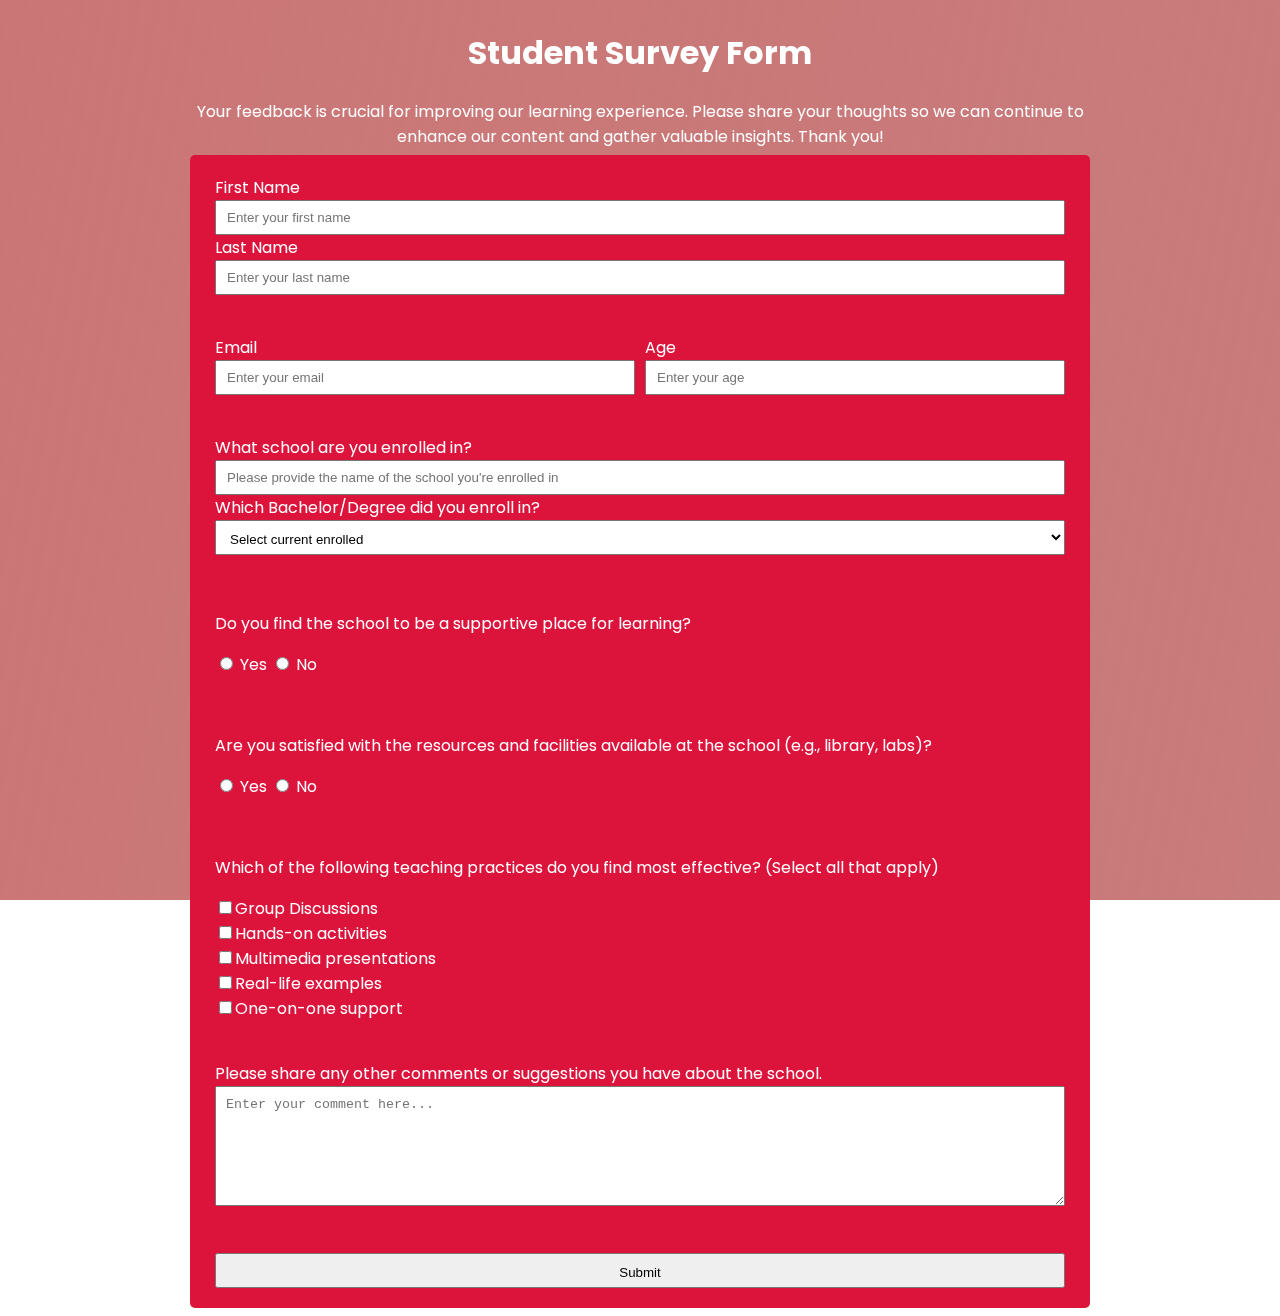
<file: 01-survey-form/survey-form/index.html>
<!DOCTYPE html>
<html lang="en">
<head>
    <meta charset="UTF-8">
    <meta name="viewport" content="width=device-width, initial-scale=1.0">
    <meta name="description" content="Website is using a background image from Rawpixel under CC0 1.0 Universal license.">
    <title>Student's Survey Form</title>
    <link rel="stylesheet" href="styles.css">
</head>
<body>
    <div id="container">
        <header>
            <h1 id="title">Student Survey Form</h1>
            <p id="description">
                Your feedback is crucial for improving our learning experience. Please share your thoughts so we can continue to enhance our content and gather valuable insights. Thank you!
            </p>
        </header>
        <form action="#" id="survey-form">
            <section class="form-group">
                <label for="name" id="name-label">First Name</label>
                <input type="text" name="name" id="name" placeholder="Enter your first name" class="form-control" required>
                <label for="lname">Last Name</label>
                <input type="text" name="lname" id="lname" placeholder="Enter your last name" class="form-control" required>           
            </section>
            <section class="form-group group-row">
                <div class="email-container">
                    <label for="email" id="email-label">Email</label>
                    <input type="email" name="email" id="email" placeholder="Enter your email" class="form-control" required>
                </div>
                <div class="number-container">
                    <label for="number" id="number-label">Age</label>
                    <input type="number" name="number" id="number" placeholder="Enter your age" class="form-control" min="15" max="99">
                </div>
            </section>
            <section class="form-group">
                <label for="enrolled">What school are you enrolled in?</label>
                <input type="text" name="enrolled" id="enrolled" placeholder="Please provide the name of the school you're enrolled in" class="form-control">
                <label for="course">Which Bachelor/Degree did you enroll in?</label>
                <select id="dropdown" name="course" id="course" required class="form-control">
                    <option disabled selected value>Select current enrolled</option>
                    <option value="College of Arts & Sciences">College of Arts & Sciences</option>
                    <option value="College of Business & Accountancy">College of Business & Accountancy</option>
                    <option value="College of Computer Studies">College of Computer Studies</option>
                    <option value="College of Teacher Education">College of Teacher Education</option>
                    <option value="College of Maritime Education & Training">College of Maritime Education & Training</option>
                    <option value="College of Engineering">College of Engineering</option>
                    <option value="College of Health Sciences">College of Health Sciences</option>
                    <option value="International School of Hospitality & Tourism Management">International School of Hospitality & Tourism Management</option>
                </select>
            </section>
            <section class="form-group">
                <p>Do you find the school to be a supportive place for learning?</p>
                <input type="radio" name="supportive" id="supportiveYes" value="Yes">
                <label for="supportiveYes">Yes</label>
                <input type="radio" name="supportive" id="supportiveNo" value="No">
                <label for="supportiveNo">No</label>
            </section>
            <section class="form-group">
                <p>Are you satisfied with the resources and facilities available at the school (e.g., library, labs)?</p>
                <input type="radio" name="status" id="Yes" value="Yes">
                <label for="Yes">Yes</label>
                <input type="radio" name="status" id="No" value="No">
                <label for="No">No</label>
            </section>
            <section class="form-group">
                <p>Which of the following teaching practices do you find most effective? (Select all that apply)</p>               
                <label for="group-discussions">
                    <input type="checkbox" name="refer" value="Group discussions" id="group-discussions">Group Discussions
                </label>
                <br>
                <label for="hands-on-activities">
                    <input type="checkbox" name="refer" value="Hands-on activities" id="hands-on-activities">Hands-on activities
                </label>
                <br>
                <label for="multimedia-presentations">
                    <input type="checkbox" name="refer" value="Multimedia presentations" id="multimedia-presentations">Multimedia presentations
                </label>
                <br>
                <label for="real-life-examples">
                    <input type="checkbox" name="refer" value="Real-life examples" id="real-life-examples">Real-life examples
                </label>
                <br>
                <label for="one-on-one-support">
                    <input type="checkbox" name="refer" value="One-on-one support" id="one-on-one-support">One-on-one support
                </label>
            </section>
            <section class="form-group">
                <label for="suggestions">Please share any other comments or suggestions you have about the school.</label>
                <br>
                <textarea name="suggestions" placeholder="Enter your comment here..." id="suggestions" class="input-textarea"></textarea>
            </section>
            <section class="form-group">
                <button type="submit" id="submit" class="form-control">Submit</button>
            </section>
        </form>
    </div>
</body>
</html>
</file>
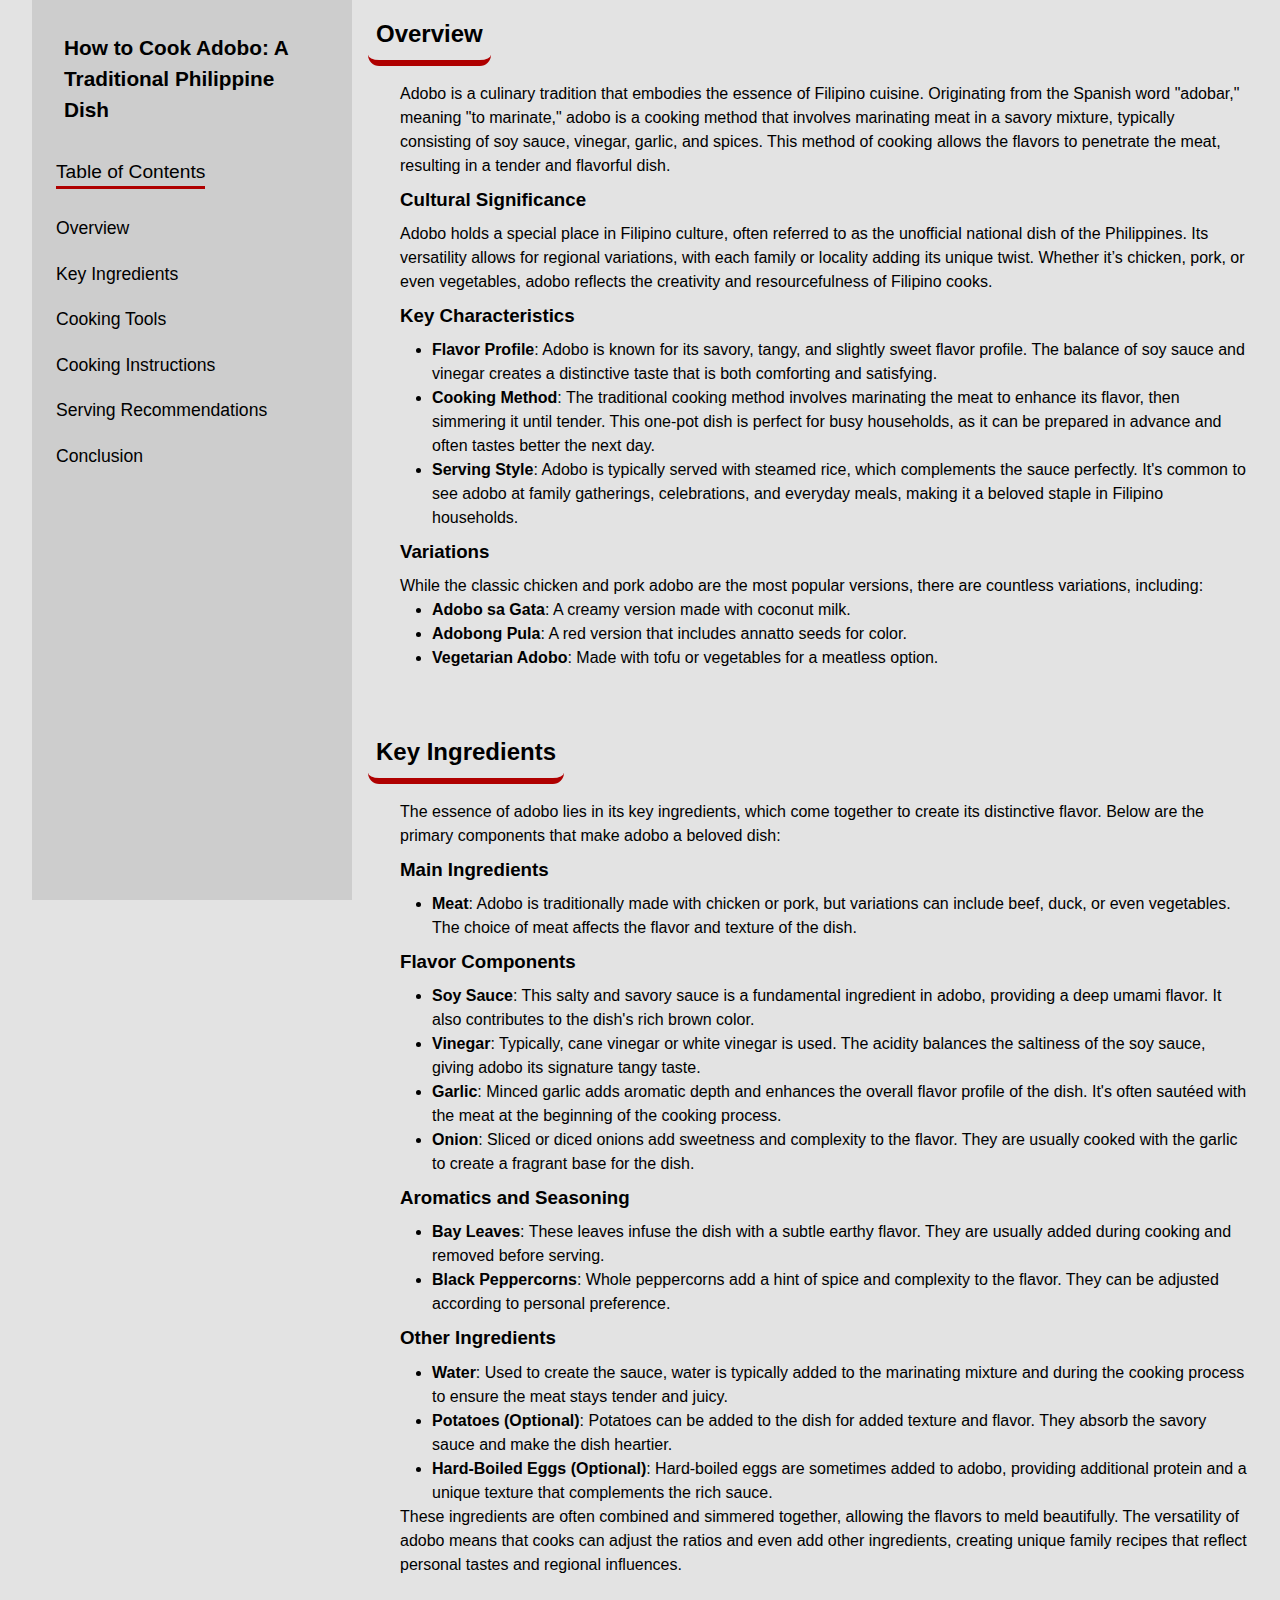
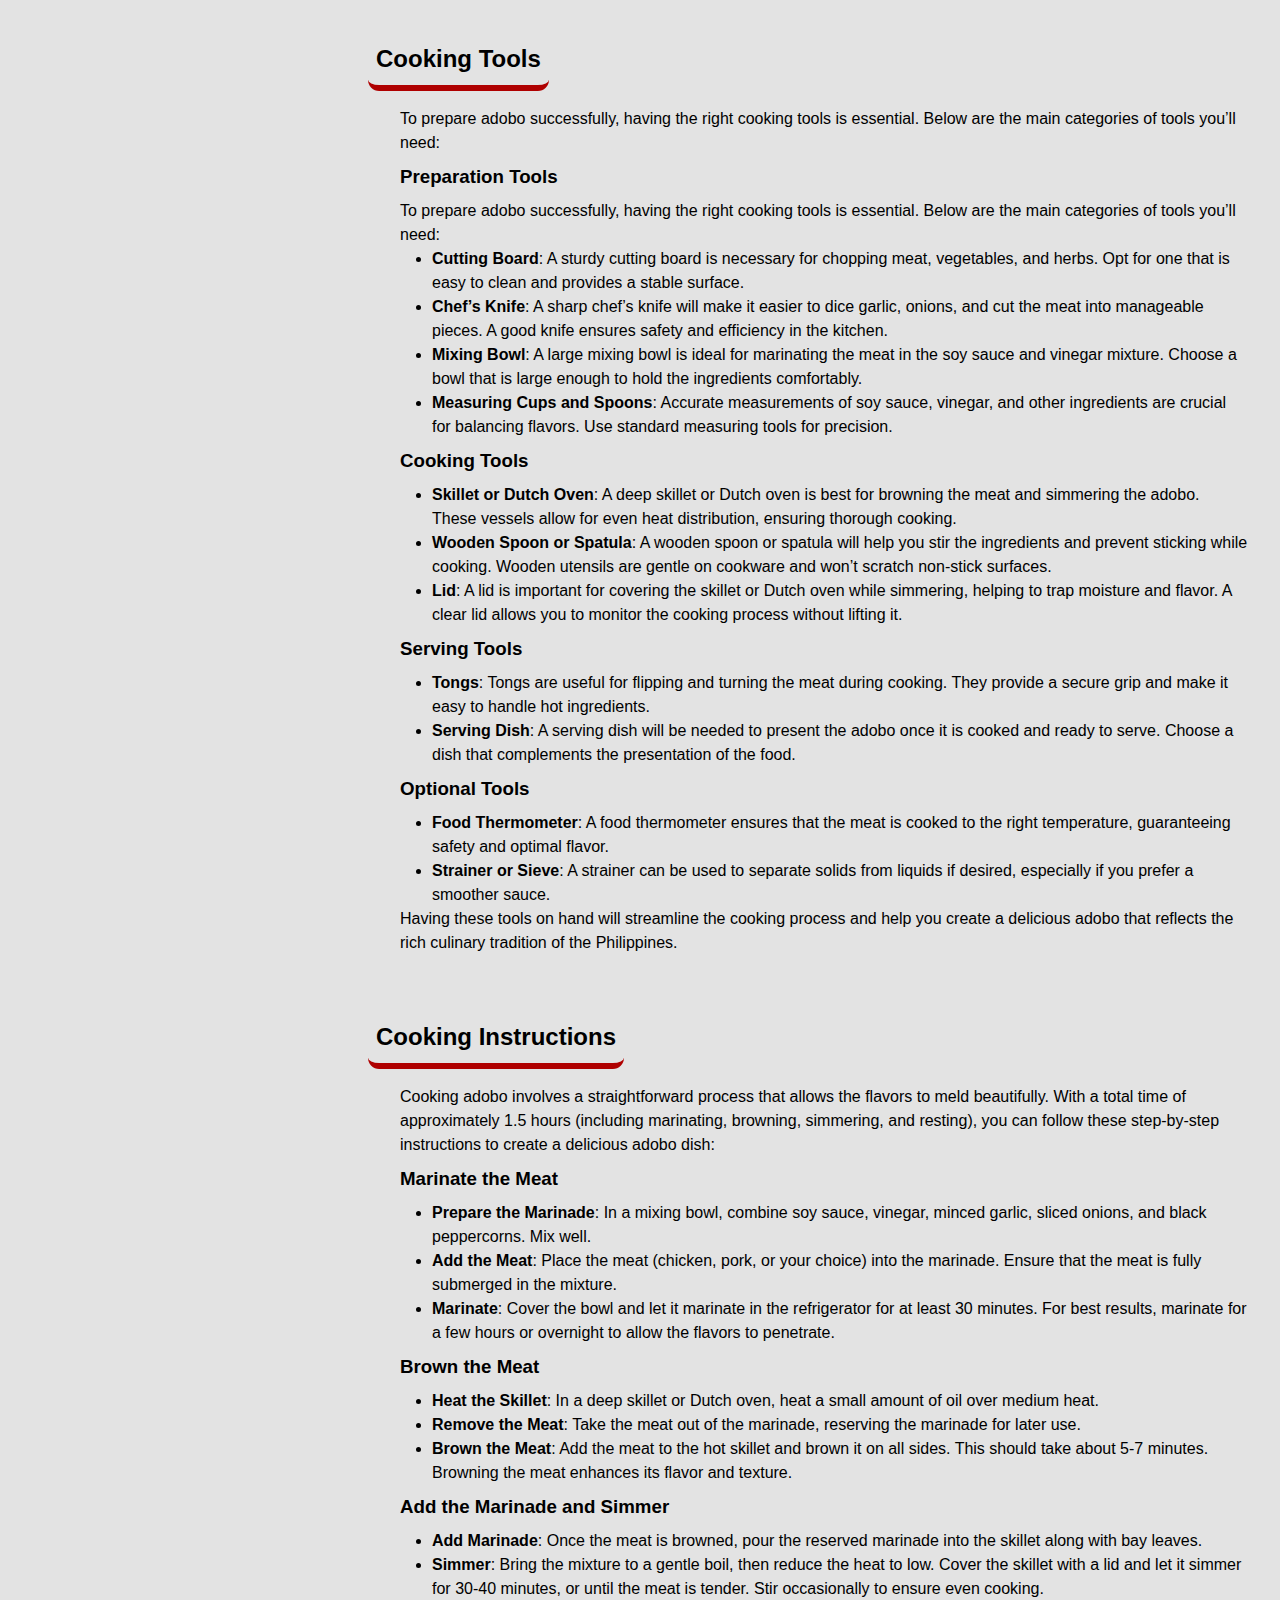
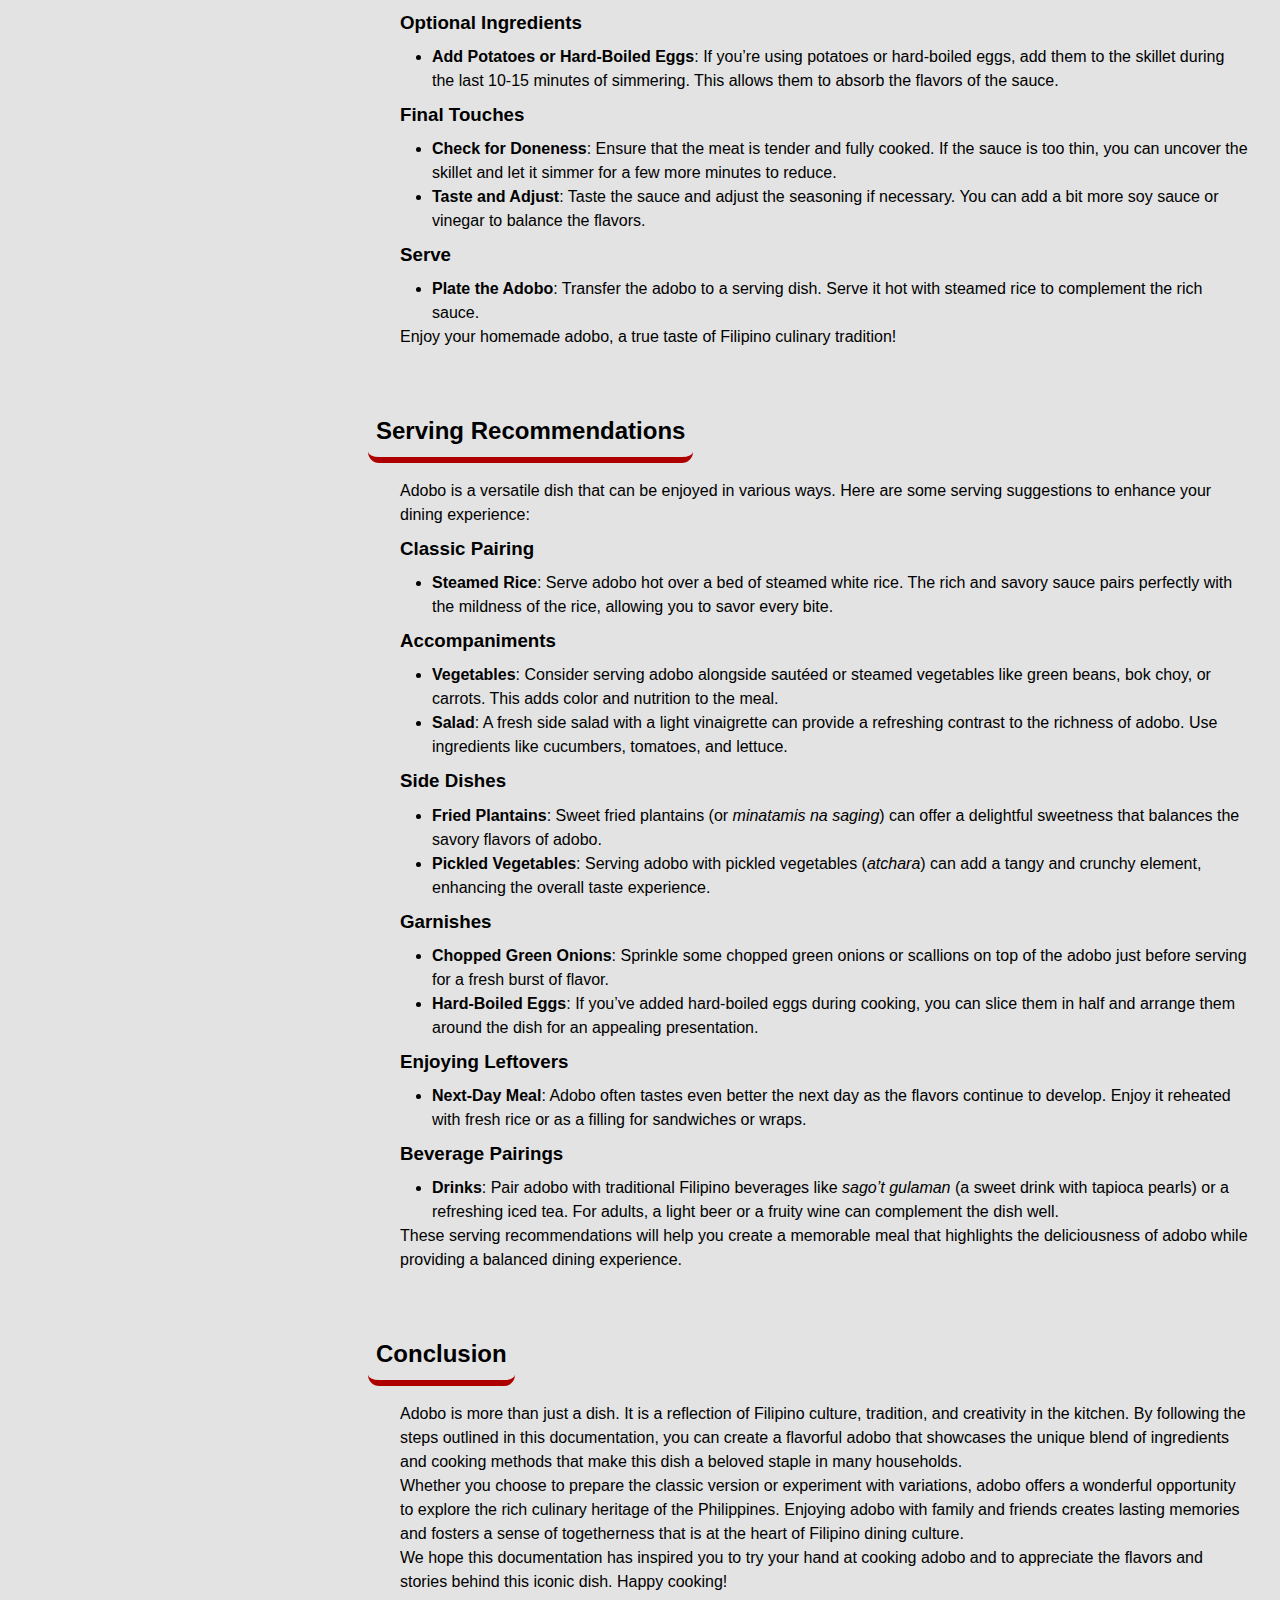
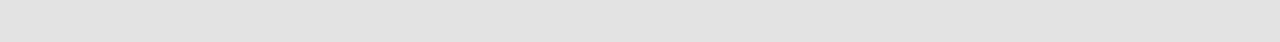
<file: 03-technical-documentation-page/build-a-technical-documentation-page/index.html>
<!DOCTYPE html>
<html lang="en">
<head>
    <meta charset="UTF-8">
    <title>How to Cook Adobo: Step-by-Step Guide</title>
    <link rel="stylesheet" href="styles.css">
    <meta name="author" content="Gabriel Ibañez">
    <meta name="description" content="freeCodeCamp project for responsive web design certificate">
    <meta name="viewport" content="width=device-width, initial-scale=1.0">
</head>
<body>
    <header>
        <nav id="navbar">
            <h1 id="navbar__title">How to Cook Adobo: A Traditional Philippine Dish</h1>
            <header id="navbar__header">Table of Contents</header>
            <ul>
                <li><a class="nav-link" href="#overview">Overview</a></li>
                <li><a class="nav-link" href="#key_ingredients">Key Ingredients</a></li>
                <li><a class="nav-link" href="#cooking_tools">Cooking Tools</a></li>
                <li><a class="nav-link" href="#cooking_instructions">Cooking Instructions</a></li>
                <li><a class="nav-link" href="#serving_recommendations">Serving Recommendations</a></li>
                <li><a class="nav-link" href="#conclusion">Conclusion</a></li>
            </ul>
        </nav>
    </header>
    <main id="main-doc">
        <section class="main-section" id="overview">
            <header>
                <h2>Overview</h2>
            </header>
            <p>Adobo is a culinary tradition that embodies the essence of Filipino cuisine. Originating from the Spanish word "adobar," meaning "to marinate," adobo is a cooking method that involves marinating meat in a savory mixture, typically consisting of soy sauce, vinegar, garlic, and spices. This method of cooking allows the flavors to penetrate the meat, resulting in a tender and flavorful dish.</p>
            <section>
                <h3>Cultural Significance</h3>
                <p>Adobo holds a special place in Filipino culture, often referred to as the unofficial national dish of the Philippines. Its versatility allows for regional variations, with each family or locality adding its unique twist. Whether it’s chicken, pork, or even vegetables, adobo reflects the creativity and resourcefulness of Filipino cooks.</p>
            </section>
            <section>
                <h3>Key Characteristics</h3>
                <ul>
                    <li><strong>Flavor Profile</strong>: Adobo is known for its savory, tangy, and slightly sweet flavor profile. The balance of soy sauce and vinegar creates a distinctive taste that is both comforting and satisfying.</li>
                    <li><strong>Cooking Method</strong>: The traditional cooking method involves marinating the meat to enhance its flavor, then simmering it until tender. This one-pot dish is perfect for busy households, as it can be prepared in advance and often tastes better the next day.</li>
                    <li><strong>Serving Style</strong>: Adobo is typically served with steamed rice, which complements the sauce perfectly. It's common to see adobo at family gatherings, celebrations, and everyday meals, making it a beloved staple in Filipino households.</li>
                </ul>
            </section>
            <section>
                <h3>Variations</h3>
                <p>
                    While the classic chicken and pork adobo are the most popular versions, there are countless variations, including:
                </p>
                <ul>
                    <li><strong>Adobo sa Gata</strong>: A creamy version made with coconut milk.</li>
                    <li><strong>Adobong Pula</strong>: A red version that includes annatto seeds for color.</li>
                    <li><strong>Vegetarian Adobo</strong>: Made with tofu or vegetables for a meatless option.</li>
                </ul>
            </section>
        </section>
        <section class="main-section" id="key_ingredients">
            <header>
                <h2>Key Ingredients</h2>
            </header>
            <p>The essence of adobo lies in its key ingredients, which come together to create its distinctive flavor. Below are the primary components that make adobo a beloved dish:</p>
            <section>
                <h3>Main Ingredients</h3>
                <ul>
                    <li><strong>Meat</strong>: Adobo is traditionally made with chicken or pork, but variations can include beef, duck, or even vegetables. The choice of meat affects the flavor and texture of the dish.</li>
                </ul>
            </section>
            <section>
                <h3>Flavor Components</h3>
                <ul>
                    <li><strong>Soy Sauce</strong>: This salty and savory sauce is a fundamental ingredient in adobo, providing a deep umami flavor. It also contributes to the dish's rich brown color.</li>
                    <li><strong>Vinegar</strong>: Typically, cane vinegar or white vinegar is used. The acidity balances the saltiness of the soy sauce, giving adobo its signature tangy taste.</li>
                    <li><strong>Garlic</strong>: Minced garlic adds aromatic depth and enhances the overall flavor profile of the dish. It's often sautéed with the meat at the beginning of the cooking process.</li>
                    <li><strong>Onion</strong>: Sliced or diced onions add sweetness and complexity to the flavor. They are usually cooked with the garlic to create a fragrant base for the dish.</li>
                </ul>
            </section>
            <section>
                <h3>Aromatics and Seasoning</h3>
                <ul>
                    <li><strong>Bay Leaves</strong>: These leaves infuse the dish with a subtle earthy flavor. They are usually added during cooking and removed before serving.</li>
                    <li><strong>Black Peppercorns</strong>: Whole peppercorns add a hint of spice and complexity to the flavor. They can be adjusted according to personal preference.</li>
                </ul>
            </section>
            <section>
                <h3>Other Ingredients</h3>
                <ul>
                    <li><strong>Water</strong>: Used to create the sauce, water is typically added to the marinating mixture and during the cooking process to ensure the meat stays tender and juicy.</li>
                    <li><strong>Potatoes (Optional)</strong>: Potatoes can be added to the dish for added texture and flavor. They absorb the savory sauce and make the dish heartier.</li>
                    <li><strong>Hard-Boiled Eggs (Optional)</strong>: Hard-boiled eggs are sometimes added to adobo, providing additional protein and a unique texture that complements the rich sauce.</li>
                </ul>
            </section>
            <p>These ingredients are often combined and simmered together, allowing the flavors to meld beautifully. The versatility of adobo means that cooks can adjust the ratios and even add other ingredients, creating unique family recipes that reflect personal tastes and regional influences.</p>
        </section>
        <section class="main-section" id="cooking_tools">
            <header>
                <h2>Cooking Tools</h2>
            </header>
            <p>To prepare adobo successfully, having the right cooking tools is essential. Below are the main categories of tools you’ll need:</p>
            <section>
                <h3>Preparation Tools</h3>
                <p>To prepare adobo successfully, having the right cooking tools is essential. Below are the main categories of tools you’ll need:</p>
                <ul>
                    <li><strong>Cutting Board</strong>: A sturdy cutting board is necessary for chopping meat, vegetables, and herbs. Opt for one that is easy to clean and provides a stable surface.</li>
                    <li><strong>Chef’s Knife</strong>: A sharp chef’s knife will make it easier to dice garlic, onions, and cut the meat into manageable pieces. A good knife ensures safety and efficiency in the kitchen.</li>
                    <li><strong>Mixing Bowl</strong>: A large mixing bowl is ideal for marinating the meat in the soy sauce and vinegar mixture. Choose a bowl that is large enough to hold the ingredients comfortably.</li>
                    <li><strong>Measuring Cups and Spoons</strong>: Accurate measurements of soy sauce, vinegar, and other ingredients are crucial for balancing flavors. Use standard measuring tools for precision.</li>
                </ul>
            </section>
            <section>
                <h3>Cooking Tools</h3>
                <ul>
                    <li><strong>Skillet or Dutch Oven</strong>: A deep skillet or Dutch oven is best for browning the meat and simmering the adobo. These vessels allow for even heat distribution, ensuring thorough cooking.</li>
                    <li><strong>Wooden Spoon or Spatula</strong>: A wooden spoon or spatula will help you stir the ingredients and prevent sticking while cooking. Wooden utensils are gentle on cookware and won’t scratch non-stick surfaces.</li>
                    <li><strong>Lid</strong>: A lid is important for covering the skillet or Dutch oven while simmering, helping to trap moisture and flavor. A clear lid allows you to monitor the cooking process without lifting it.</li>
                </ul>
            </section>
            <section>
                <h3>Serving Tools</h3>
                <ul>
                    <li><strong>Tongs</strong>: Tongs are useful for flipping and turning the meat during cooking. They provide a secure grip and make it easy to handle hot ingredients.</li>
                    <li><strong>Serving Dish</strong>: A serving dish will be needed to present the adobo once it is cooked and ready to serve. Choose a dish that complements the presentation of the food.</li>
                </ul>
            </section>
            <section>
                <h3>Optional Tools</h3>
                <ul>
                    <li><strong>Food Thermometer</strong>: A food thermometer ensures that the meat is cooked to the right temperature, guaranteeing safety and optimal flavor.</li>
                    <li><strong>Strainer or Sieve</strong>: A strainer can be used to separate solids from liquids if desired, especially if you prefer a smoother sauce.</li>
                </ul>
            </section>
            <p>Having these tools on hand will streamline the cooking process and help you create a delicious adobo that reflects the rich culinary tradition of the Philippines.</p>
        </section>
        <section class="main-section" id="cooking_instructions">
            <header>
                <h2>Cooking Instructions</h2>
            </header>
            <p>Cooking adobo involves a straightforward process that allows the flavors to meld beautifully. With a total time of approximately <code>1.5 hours</code> (including marinating, browning, simmering, and resting), you can follow these step-by-step instructions to create a delicious adobo dish:</p>
            <section>
                <h3>Marinate the Meat</h3>
                <ul>
                    <li><strong>Prepare the Marinade</strong>: In a mixing bowl, combine soy sauce, vinegar, minced garlic, sliced onions, and black peppercorns. Mix well.</li>
                    <li><strong>Add the Meat</strong>: Place the meat (chicken, pork, or your choice) into the marinade. Ensure that the meat is fully submerged in the mixture.</li>
                    <li><strong>Marinate</strong>: Cover the bowl and let it marinate in the refrigerator for at least <code>30 minutes</code>. For best results, marinate for a few hours or overnight to allow the flavors to penetrate.</li>
                </ul>
            </section>
            <section>
                <h3>Brown the Meat</h3>
                <ul>
                    <li><strong>Heat the Skillet</strong>: In a deep skillet or Dutch oven, heat a small amount of oil over medium heat.</li>
                    <li><strong>Remove the Meat</strong>: Take the meat out of the marinade, reserving the marinade for later use.</li>
                    <li><strong>Brown the Meat</strong>: Add the meat to the hot skillet and brown it on all sides. This should take about <code>5-7 minutes</code>. Browning the meat enhances its flavor and texture.</li>
                </ul>
            </section>
            <section>
                <h3>Add the Marinade and Simmer</h3>
                <ul>
                    <li><strong>Add Marinade</strong>: Once the meat is browned, pour the reserved marinade into the skillet along with bay leaves.</li>
                    <li><strong>Simmer</strong>: Bring the mixture to a gentle boil, then reduce the heat to low. Cover the skillet with a lid and let it simmer for <code>30-40 minutes</code>, or until the meat is tender. Stir occasionally to ensure even cooking.</li>
                </ul>
            </section>
            <section>
                <h3>Optional Ingredients</h3>
                <ul>
                    <li><strong>Add Potatoes or Hard-Boiled Eggs</strong>: If you’re using potatoes or hard-boiled eggs, add them to the skillet during the last <code>10-15 minutes</code> of simmering. This allows them to absorb the flavors of the sauce.</li>
                </ul>
            </section>
            <section>
                <h3>Final Touches</h3>
                <ul>
                    <li><strong>Check for Doneness</strong>: Ensure that the meat is tender and fully cooked. If the sauce is too thin, you can uncover the skillet and let it simmer for a few more minutes to reduce.</li>
                    <li><strong>Taste and Adjust</strong>: Taste the sauce and adjust the seasoning if necessary. You can add a bit more soy sauce or vinegar to balance the flavors.</li>
                </ul>
            </section>
            <section>
                <h3>Serve</h3>
                <ul>
                    <li><Strong>Plate the Adobo</Strong>: Transfer the adobo to a serving dish. Serve it hot with steamed rice to complement the rich sauce.</li>
                </ul>
            </section>
            <p>Enjoy your homemade adobo, a true taste of Filipino culinary tradition!</p>
        </section>
        <section class="main-section" id="serving_recommendations">
            <header>
                <h2>Serving Recommendations</h2>
            </header>
            <p>Adobo is a versatile dish that can be enjoyed in various ways. Here are some serving suggestions to enhance your dining experience:</p>
            <section>
                <h3>Classic Pairing</h3>
                <ul>
                    <li><strong>Steamed Rice</strong>: Serve adobo hot over a bed of steamed white rice. The rich and savory sauce pairs perfectly with the mildness of the rice, allowing you to savor every bite.</li>
                </ul>
            </section>
            <section>
                <h3>Accompaniments</h3>
                <ul>
                    <li><strong>Vegetables</strong>: Consider serving adobo alongside sautéed or steamed vegetables like green beans, bok choy, or carrots. This adds color and nutrition to the meal.</li>
                    <li><strong>Salad</strong>: A fresh side salad with a light vinaigrette can provide a refreshing contrast to the richness of adobo. Use ingredients like cucumbers, tomatoes, and lettuce.</li>
                </ul>
            </section>
            <section>
                <h3>Side Dishes</h3>
                <ul>
                    <li><strong>Fried Plantains</strong>: Sweet fried plantains (or <em>minatamis na saging</em>) can offer a delightful sweetness that balances the savory flavors of adobo.</li>
                    <li><strong>Pickled Vegetables</strong>: Serving adobo with pickled vegetables (<em>atchara</em>) can add a tangy and crunchy element, enhancing the overall taste experience.</li>
                </ul>
            </section>
            <section>
                <h3>Garnishes</h3>
                <ul>
                    <li><strong>Chopped Green Onions</strong>: Sprinkle some chopped green onions or scallions on top of the adobo just before serving for a fresh burst of flavor.</li>
                    <li><strong>Hard-Boiled Eggs</strong>: If you’ve added hard-boiled eggs during cooking, you can slice them in half and arrange them around the dish for an appealing presentation.</li>
                </ul>
            </section>
            <section>
                <h3>Enjoying Leftovers</h3>
                <ul>
                    <li><strong>Next-Day Meal</strong>: Adobo often tastes even better the next day as the flavors continue to develop. Enjoy it reheated with fresh rice or as a filling for sandwiches or wraps.</li>
                </ul>
            </section>
            <section>
                <h3>Beverage Pairings</h3>
                <ul>
                    <li><strong>Drinks</strong>: Pair adobo with traditional Filipino beverages like <em>sago’t gulaman</em> (a sweet drink with tapioca pearls) or a refreshing iced tea. For adults, a light beer or a fruity wine can complement the dish well.</li>
                </ul>
            </section>
            <p>These serving recommendations will help you create a memorable meal that highlights the deliciousness of adobo while providing a balanced dining experience.</p>
        </section>
        <section class="main-section"  id="conclusion">
            <header>
                <h2>Conclusion</h2>
            </header>
            <article>
                <p>Adobo is more than just a dish. It is a reflection of Filipino culture, tradition, and creativity in the kitchen. By following the steps outlined in this documentation, you can create a flavorful adobo that showcases the unique blend of ingredients and cooking methods that make this dish a beloved staple in many households.</p>
                <p>Whether you choose to prepare the classic version or experiment with variations, adobo offers a wonderful opportunity to explore the rich culinary heritage of the Philippines. Enjoying adobo with family and friends creates lasting memories and fosters a sense of togetherness that is at the heart of Filipino dining culture.</p>
                <p>We hope this documentation has inspired you to try your hand at cooking adobo and to appreciate the flavors and stories behind this iconic dish. Happy cooking!</p>
            </article>
        </section>
    </main>
</body>
</html>
</file>
<file: 01-survey-form/survey-form/styles.css>
@import url('https://fonts.googleapis.com/css2?family=Poppins:ital,wght@0,100;0,200;0,300;0,400;0,500;0,600;0,700;0,800;0,900;1,100;1,200;1,300;1,400;1,500;1,600;1,700;1,800;1,900&display=swap');
* {
    box-sizing: border-box;
}
body {
    font-family: "poppins";
    color: white;
    display: flex;
    justify-content: center;
    align-items: center;
}
body::before {
    content: '';
    top: 0;
    left: 0;
    height: 100%;
    width: 100%;
    z-index: -1;
    position: fixed;
    background-size: cover;
    background-repeat: no-repeat;
    background-position: center;
    background-image: linear-gradient(
        100deg, 
        rgb(203, 118, 118), 
        rgba(177, 67, 67, 0.7)), 
        url("https://images.rawpixel.com/image_1300/czNmcy1wcml2YXRlL3Jhd3BpeGVsX2ltYWdlcy93ZWJzaXRlX2NvbnRlbnQvbHIvZnJ0ZXJwdmVzYWxhaW5lbjAwMDI2LWltYWdlLWt3dnlobWRoLmpwZw.jpg");
}

header {
    margin-bottom: -10px;
    text-align: center;
}
#container {
    height: auto;
    width: 100vh;
}
#survey-form {
    background-color: #DC143C;
    border-radius: 5px;
}
.form-group {
    padding: 20px 25px;
}
.form-control {
    display: block;
    width: 100%;
    height: 35px;
    padding: 10px 10px;
}
/* styling for email and number section */
.group-row {
    display: flex;
}
div {
    width: 100%;
}
.email-container {
    margin-right: 5px;
}
.number-container {
    margin-left: 5px;
}
/* styling for the question that has textarea */
.input-textarea {
    width: 100%;
    height: 120px;
    padding: 10px;
}
</file>
<file: 03-technical-documentation-page/build-a-technical-documentation-page/styles.css>
* {
    margin: 0;
    border: 0;
    padding: 0;
    font-family: Verdana, sans-serif;
    box-sizing: border-box;
}
::-webkit-scrollbar {
    width: .8rem;  
    height: .5rem;
}
::-webkit-scrollbar-thumb {
    background-color: rgb(175, 0, 0);
    border: .1rem solid #f1f1f1;
}
::-webkit-scrollbar-track {
    background: #c5c5c5;
}
body {
    line-height: 1.5;
    background-color: rgb(227, 227, 227);
}
#navbar {
    background-color: rgb(205, 205, 205);
    position: fixed;
    width: 25vw;
    height: 100%;
    margin-left: 2rem;
    padding: 2rem;
}
#navbar__title {
    font-size: 1.3rem;
    cursor: pointer;
}
#navbar__header {
    display: inline-block;
    padding: 2rem 0 0 0;
    font-size: 1.2rem;
    margin-left: -0.5rem;
    border-bottom: .2rem solid rgb(175, 0, 0);
}
#navbar ul {
    list-style: none;
    margin-left: -2.5rem;
    padding-top: 1rem;
}
#navbar li {
    padding: .6rem 0;
}
#navbar a {
    text-decoration: none;
    color: black;
    font-size: 1.1rem;
    transition: padding 0.2s ease-in-out, border-left 0.2s ease-in-out;
}
#navbar a:hover {
    padding: .4rem;
    border-left: .3rem solid rgb(175, 0, 0);
    transition: ease-in-out 0.2s;
}
#main-doc {
    position: absolute;
    margin-left: 23rem;
    margin-right: 2rem;
}
.main-section:not(:last-child) {
    padding-bottom: 3rem;
}
.main-section:last-child {
    padding-bottom: 3rem;
}
li {
    margin-left: 2rem;
}
ul, p {
    margin-left: 2rem;
}
h2 {
    display: inline-block;
    padding: 1rem .5rem .5rem .5rem ;
    margin-bottom: 1rem;
    border-radius: .7rem;
    border-bottom: .4rem solid rgb(175, 0, 0);
}
h3 {
    padding: .5rem 2rem;
}
@media (max-width: 1025px) {
    #navbar {
        margin-left: 0;
    }
    #main-doc {
        margin-left: 17rem;
        margin-right: 0;
    }
}
</file>
